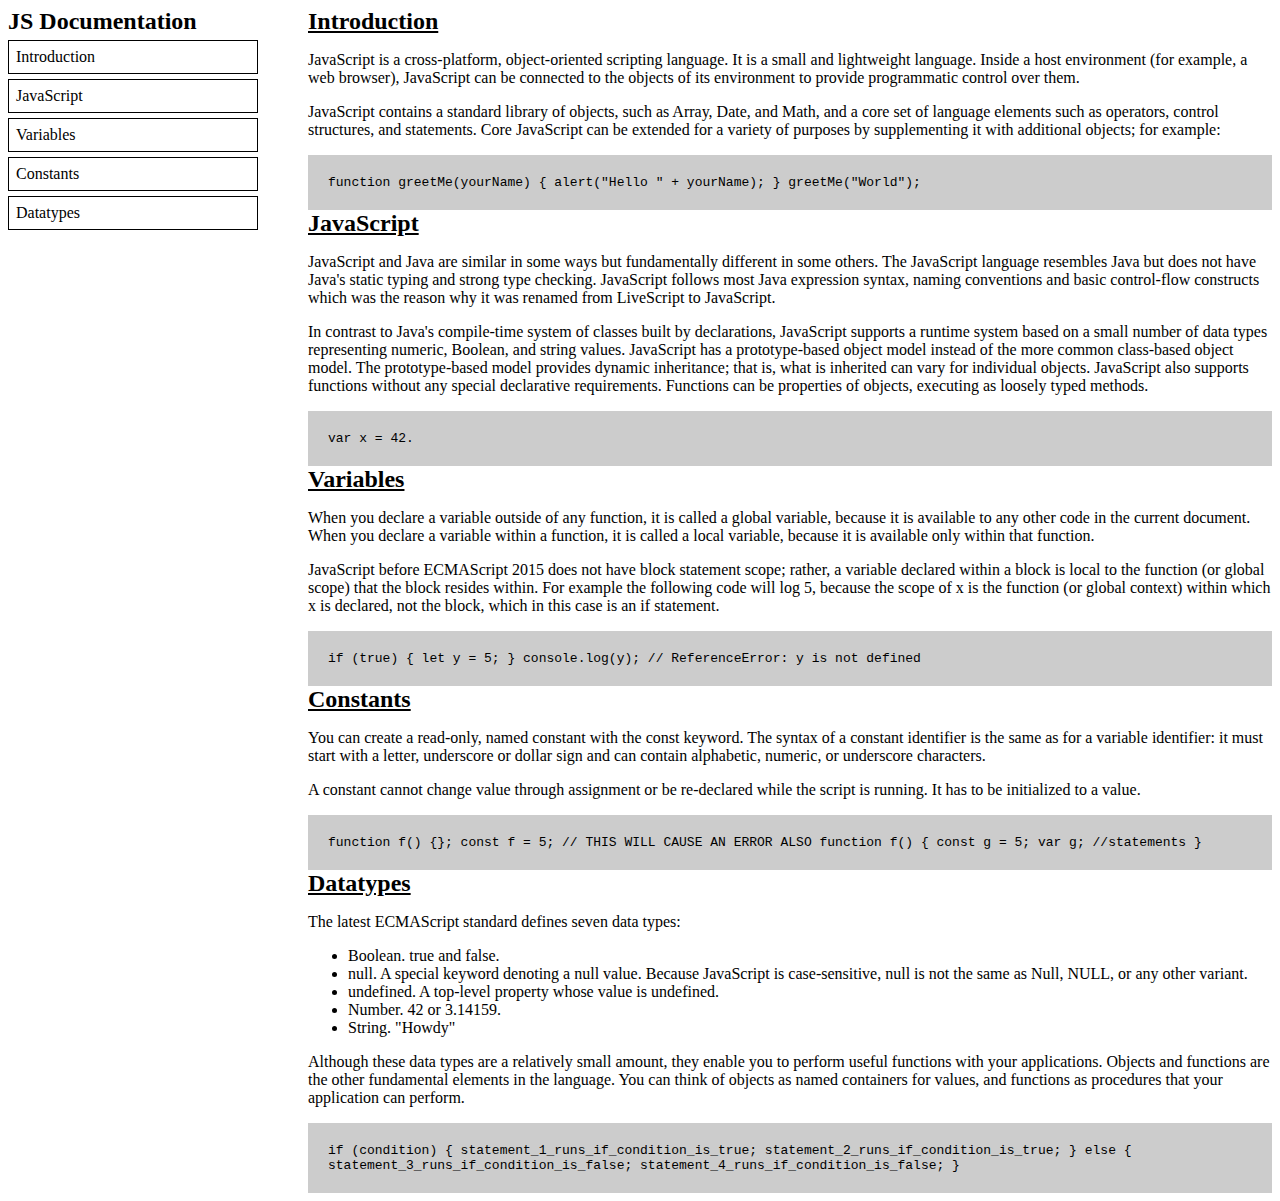
<file: index.html>
<!DOCTYPE html>
<html lang="en" >
<head>
  <meta charset="UTF-8">
  <title>CodePen - Fork Me! FCC: Test Suite Template</title>
  <link rel="stylesheet" href="./style.css">

</head>
<body>
<!-- partial:index.partial.html -->
<script src="https://cdn.freecodecamp.org/testable-projects-fcc/v1/bundle.js"></script>

<!-- 

Hello Camper!

For now, the test suite only works in Chrome! Please read the README below in the JS Editor before beginning. Feel free to delete this message once you have read it. Good luck and Happy Coding! 

- The freeCodeCamp Team 

-->
<div class="main-body">
  <nav id="navbar">
    <header>JS Documentation</header>
    <a href="#Introduction" class="nav-link">Introduction</a>
    <a href="#JavaScript" class="nav-link">JavaScript</a>
    <a href="#Variables" class="nav-link">Variables</a>
    <a href="#Constants" class="nav-link">Constants</a>
    <a href="#Datatypes" class="nav-link">Datatypes</a>
  </nav>

  <main id="main-doc">
    <section class="main-section" id="Introduction">
      <header>Introduction</header>
      <p>JavaScript is a cross-platform, object-oriented scripting language. It is a small and lightweight language. Inside a host environment (for example, a web browser), JavaScript can be connected to the objects of its environment to provide programmatic control over them.</p>
      <p>JavaScript contains a standard library of objects, such as Array, Date, and Math, and a core set of language elements such as operators, control structures, and statements. Core JavaScript can be extended for a variety of purposes by supplementing it with additional objects; for example:</p>
      <code>function greetMe(yourName) { alert("Hello " + yourName); }
        greetMe("World");
      </code>
    </section>

    <section class="main-section" id="JavaScript">
      <header>JavaScript </header>
      <p>JavaScript and Java are similar in some ways but fundamentally different in some others. The JavaScript language resembles Java but does not have Java's static typing and strong type checking. JavaScript follows most Java expression syntax, naming conventions and basic control-flow constructs which was the reason why it was renamed from LiveScript to JavaScript.</p>
      <p>In contrast to Java's compile-time system of classes built by declarations, JavaScript supports a runtime system based on a small number of data types representing numeric, Boolean, and string values. JavaScript has a prototype-based object model instead of the more common class-based object model. The prototype-based model provides dynamic inheritance; that is, what is inherited can vary for individual objects. JavaScript also supports functions without any special declarative requirements. Functions can be properties of objects, executing as loosely typed methods.</p>
      <code>var x = 42.</code>
    </section>

    <section class="main-section" id="Variables">
      <header>Variables</header>
      <p>When you declare a variable outside of any function, it is called a global variable, because it is available to any other code in the current document. When you declare a variable within a function, it is called a local variable, because it is available only within that function.</p>
      <p>JavaScript before ECMAScript 2015 does not have block statement scope; rather, a variable declared within a block is local to the function (or global scope) that the block resides within. For example the following code will log 5, because the scope of x is the function (or global context) within which x is declared, not the block, which in this case is an if statement.</p>
      <code>if (true) { let y = 5; } console.log(y); // ReferenceError: y is not
        defined
      </code>
    </section>

    <section class="main-section" id="Constants">
      <header>Constants</header>
      <p>You can create a read-only, named constant with the const keyword. The syntax of a constant identifier is the same as for a variable identifier: it must start with a letter, underscore or dollar sign and can contain alphabetic, numeric, or underscore characters.</p>
      <p>A constant cannot change value through assignment or be re-declared while the script is running. It has to be initialized to a value.</p>
      <code>function f() {}; const f = 5; // THIS WILL
        CAUSE AN ERROR ALSO function f() { const g = 5; var g; //statements
        }
      </code>
    </section>

    <section class="main-section" id="Datatypes">
      <header>Datatypes</header>
      <p>The latest ECMAScript standard defines seven data types:</p>
      <ul>
        <li>Boolean. true and false.</li>
        <li>null. A special keyword denoting a null value. Because JavaScript is case-sensitive, null is not the same as Null, NULL, or any other variant.</li>
        <li>undefined. A top-level property whose value is undefined.</li>
        <li>Number. 42 or 3.14159.</li>
        <li>String. "Howdy"</li>
      </ul>
      <p>Although these data types are a relatively small amount, they enable you to perform useful functions with your applications. Objects and functions are the other fundamental elements in the language. You can think of objects as named containers for values, and functions as procedures that your application can perform.</p>
      <code>if (condition) { statement_1_runs_if_condition_is_true;
        statement_2_runs_if_condition_is_true; } else {
        statement_3_runs_if_condition_is_false;
        statement_4_runs_if_condition_is_false; }
      </code>
    </section>
  </main>
</div>
<!-- partial -->
  <script  src="./script.js"></script>

</body>
</html>
</file>
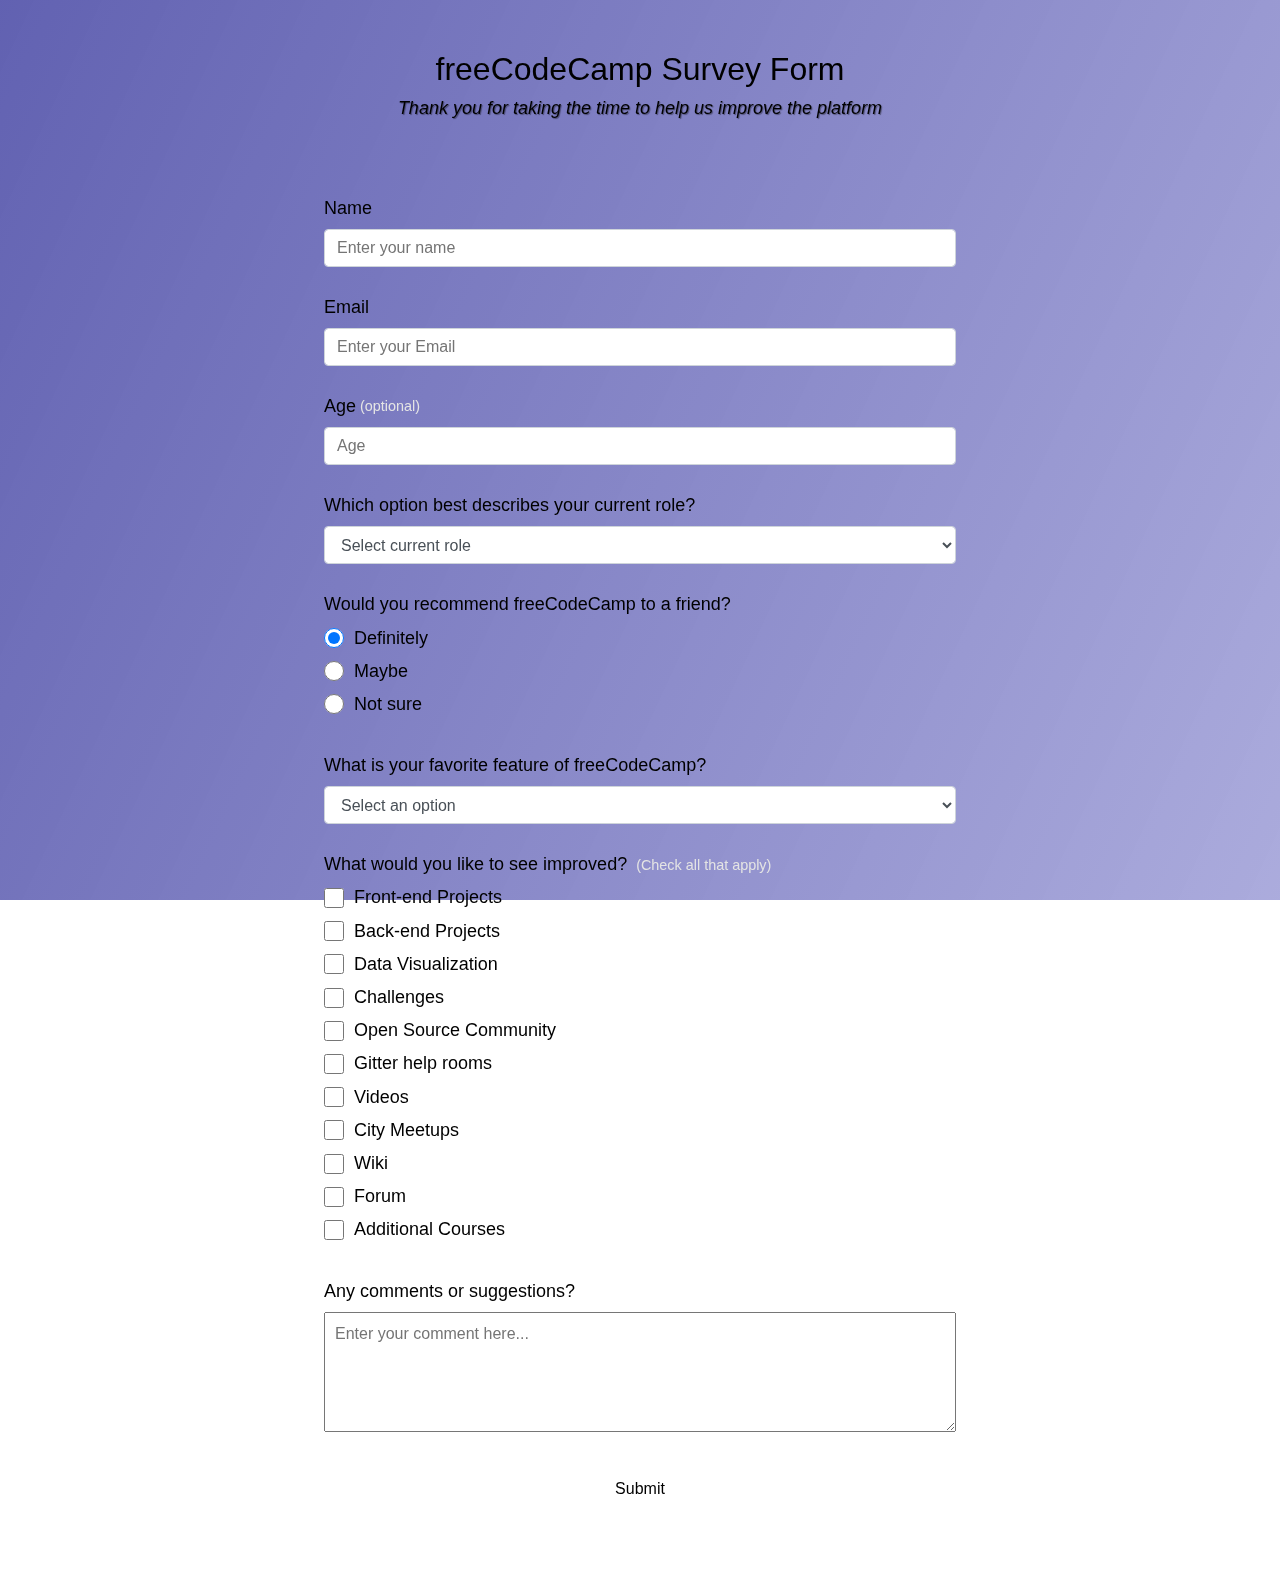
<file: Build A Survey Form/index.html>
<!DOCTYPE html>
<html lang="en" >
<head>
  <meta charset="UTF-8">
  <title>CodePen - Fork Me! FCC: Test Suite Template</title>
  <link rel="stylesheet" href="./style.css">

</head>
<body>
<!-- partial:index.partial.html -->
<script src="https://cdn.freecodecamp.org/testable-projects-fcc/v1/bundle.js"></script>

<!-- 

Hello Camper!

For now, the test suite only works in Chrome! Please read the README below in the JS Editor before beginning. Feel free to delete this message once you have read it. Good luck and Happy Coding! 

- The freeCodeCamp Team 

-->
<div class="container">
  <header class="header">
    <h1 id="title" class="text-center">freeCodeCamp Survey Form</h1>
    <p id="description" class="description text-center">
      Thank you for taking the time to help us improve the platform
    </p>
  </header>
  <form id="survey-form">
    <div class="form-group">
      <label id="name-label" for="name">Name</label>
      <input type="text" name="name" id="name" class="form-control" placeholder="Enter your name" required />
    </div>
    <div class="form-group">
      <label id="email-label" for="email">Email</label>
      <input type="email" name="email" id="email" class="form-control" placeholder="Enter your Email" required />
    </div>
    <div class="form-group">
      <label id="number-label" for="number">Age<span class="clue">(optional)</span></label>
      <input type="number" name="age" id="number" min="10" max="99" class="form-control" placeholder="Age" />
    </div>
    <div class="form-group">
      <p>Which option best describes your current role?</p>
      <select id="dropdown" name="role" class="form-control" required>
        <option disabled selected value>Select current role</option>
        <option value="student">Student</option>
        <option value="job">Full Time Job</option>
        <option value="learner">Full Time Learner</option>
        <option value="preferNo">Prefer not to say</option>
        <option value="other">Other</option>
      </select>
    </div>

    <div class="form-group">
      <p>Would you recommend freeCodeCamp to a friend?</p>
      <label>
        <input name="user-recommend" value="definitely" type="radio" class="input-radio" checked />Definitely</label>
      <label>
        <input name="user-recommend" value="maybe" type="radio" class="input-radio" />Maybe</label>

      <label><input name="user-recommend" value="not-sure" type="radio" class="input-radio" />Not sure</label>
    </div>

    <div class="form-group">
      <p>
        What is your favorite feature of freeCodeCamp?
      </p>
      <select id="most-like" name="mostLike" class="form-control" required>
        <option disabled selected value>Select an option</option>
        <option value="challenges">Challenges</option>
        <option value="projects">Projects</option>
        <option value="community">Community</option>
        <option value="openSource">Open Source</option>
      </select>
    </div>

    <div class="form-group">
      <p>
        What would you like to see improved?
        <span class="clue">(Check all that apply)</span>
      </p>

      <label><input name="prefer" value="front-end-projects" type="checkbox" class="input-checkbox" />Front-end Projects</label>
      <label>
        <input name="prefer" value="back-end-projects" type="checkbox" class="input-checkbox" />Back-end Projects</label>
      <label><input name="prefer" value="data-visualization" type="checkbox" class="input-checkbox" />Data Visualization</label>
      <label><input name="prefer" value="challenges" type="checkbox" class="input-checkbox" />Challenges</label>
      <label><input name="prefer" value="open-source-community" type="checkbox" class="input-checkbox" />Open Source Community</label>
      <label><input name="prefer" value="gitter-help-rooms" type="checkbox" class="input-checkbox" />Gitter help rooms</label>
      <label><input name="prefer" value="videos" type="checkbox" class="input-checkbox" />Videos</label>
      <label><input name="prefer" value="city-meetups" type="checkbox" class="input-checkbox" />City Meetups</label>
      <label><input name="prefer" value="wiki" type="checkbox" class="input-checkbox" />Wiki</label>
      <label><input name="prefer" value="forum" type="checkbox" class="input-checkbox" />Forum</label>
      <label><input name="prefer" value="additional-courses" type="checkbox" class="input-checkbox" />Additional Courses</label>
    </div>

    <div class="form-group">
      <p>Any comments or suggestions?</p>
      <textarea id="comments" class="input-textarea" name="comment" placeholder="Enter your comment here..."></textarea>
    </div>

    <div class="form-group">
      <button type="submit" id="submit" class="submit-button">
        Submit
      </button>
    </div>
  </form>
</div>
<!-- partial -->
  <script  src="./script.js"></script>

</body>
</html>
</file>
<file: style.css>
div.main-body {
  display: grid;
  grid-template-columns: minmax(250px, auto) 1fr;
  grid-template-areas: "navbar mainContent";
  grid-gap: 50px;
}
nav#navbar {
  grid-area: navbar;
  position: fixed;
}
nav#navbar a {
  display: block;
  margin: 5px auto;
  padding: 7px;
  border: 1px solid black;
  text-decoration: none;
  color: black;
}
main#main-doc {
  grid-area: mainContent;
}
section header {
  text-decoration: underline;
  font-size: 1.5em;
  font-weight: bold;
}
nav header {
  font-weight: bold;
  font-size: 1.5em;
}
code {
  background-color: #CCC;
  padding: 20px;
  display: block;
}
@media screen and (max-width: 750px) {
  div.main-body {
    grid-template-columns: 1fr;
    grid-template-areas: "navbar" "mainContent";
  }
}
nav#navbar {
  position: inherit;
}
</file>
<file: Build A Survey Form/style.css>
*,
*::before,
*::after {
  box-sizing: border-box;
}

body {
  font-family: "Poppins", sans-serif;
  font-size: 1rem;
  font-weight: 400;
  line-height: 1.4;
  color: var(--color-white);
  margin: 0;
}

/* mobile friendly alternative to using background-attachment: fixed */
body::before {
  content: "";
  position: fixed;
  top: 0;
  left: 0;
  height: 100%;
  width: 100%;
  z-index: -1;
  background: var(--color-darkblue);
  background-image: linear-gradient(
      115deg,
      rgba(58, 58, 158, 0.8),
      rgba(136, 136, 206, 0.7)
    ),
    url(https://cdn.freecodecamp.org/testable-projects-fcc/images/survey-form-background.jpeg);
  background-size: cover;
  background-repeat: no-repeat;
  background-position: center;
}

h1 {
  font-weight: 400;
  line-height: 1.2;
}

p {
  font-size: 1.125rem;
}

h1,
p {
  margin-top: 0;
  margin-bottom: 0.5rem;
}

label {
  display: flex;
  align-items: center;
  font-size: 1.125rem;
  margin-bottom: 0.5rem;
}

input,
button,
select,
textarea {
  margin: 0;
  font-family: inherit;
  font-size: inherit;
  line-height: inherit;
}

button {
  border: none;
}

.container {
  width: 100%;
  margin: 3.125rem auto 0 auto;
}

@media (min-width: 576px) {
  .container {
    max-width: 540px;
  }
}

@media (min-width: 768px) {
  .container {
    max-width: 720px;
  }
}

.header {
  padding: 0 0.625rem;
  margin-bottom: 1.875rem;
}

.description {
  font-style: italic;
  font-weight: 200;
  text-shadow: 1px 1px 1px rgba(0, 0, 0, 0.4);
}

.clue {
  margin-left: 0.25rem;
  font-size: 0.9rem;
  color: #e4e4e4;
}

.text-center {
  text-align: center;
}

/* form */

form {
  background: var(--color-darkblue-alpha);
  padding: 2.5rem 0.625rem;
  border-radius: 0.25rem;
}

@media (min-width: 480px) {
  form {
    padding: 2.5rem;
  }
}

.form-group {
  margin: 0 auto 1.25rem auto;
  padding: 0.25rem;
}

.form-control {
  display: block;
  width: 100%;
  height: 2.375rem;
  padding: 0.375rem 0.75rem;
  color: #495057;
  background-color: #fff;
  background-clip: padding-box;
  border: 1px solid #ced4da;
  border-radius: 0.25rem;
  transition: border-color 0.15s ease-in-out, box-shadow 0.15s ease-in-out;
}

.form-control:focus {
  border-color: #80bdff;
  outline: 0;
  box-shadow: 0 0 0 0.2rem rgba(0, 123, 255, 0.25);
}

.input-radio,
.input-checkbox {
  display: inline-block;
  margin-right: 0.625rem;
  min-height: 1.25rem;
  min-width: 1.25rem;
}

.input-textarea {
  min-height: 120px;
  width: 100%;
  padding: 0.625rem;
  resize: vertical;
}

.submit-button {
  display: block;
  width: 100%;
  padding: 0.75rem;
  background: var(--color-green);
  color: inherit;
  border-radius: 2px;
  cursor: pointer;
}
</file>
